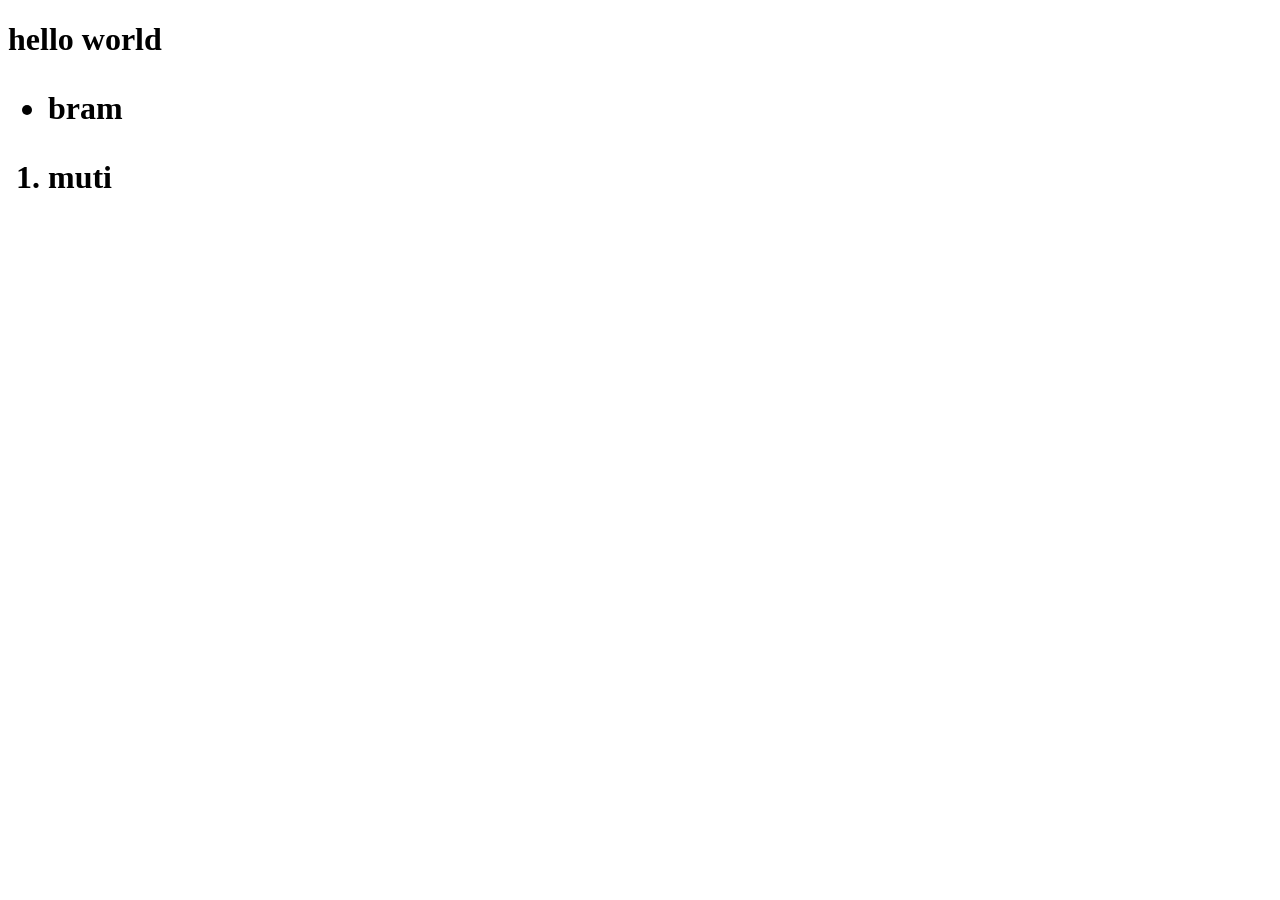
<file: index.html>
<!doctype html>

<html>
  <head>
    <title>Pertemuan 1</title>
  </head>
  <body>
    <h1>
      hello world
      <ul>
        <li>
          bram
        </li>
      </ul>
      <ol>
        <li>
          muti
        </li>
      </ol>
    </h1>
  </body>
</html>
</file>
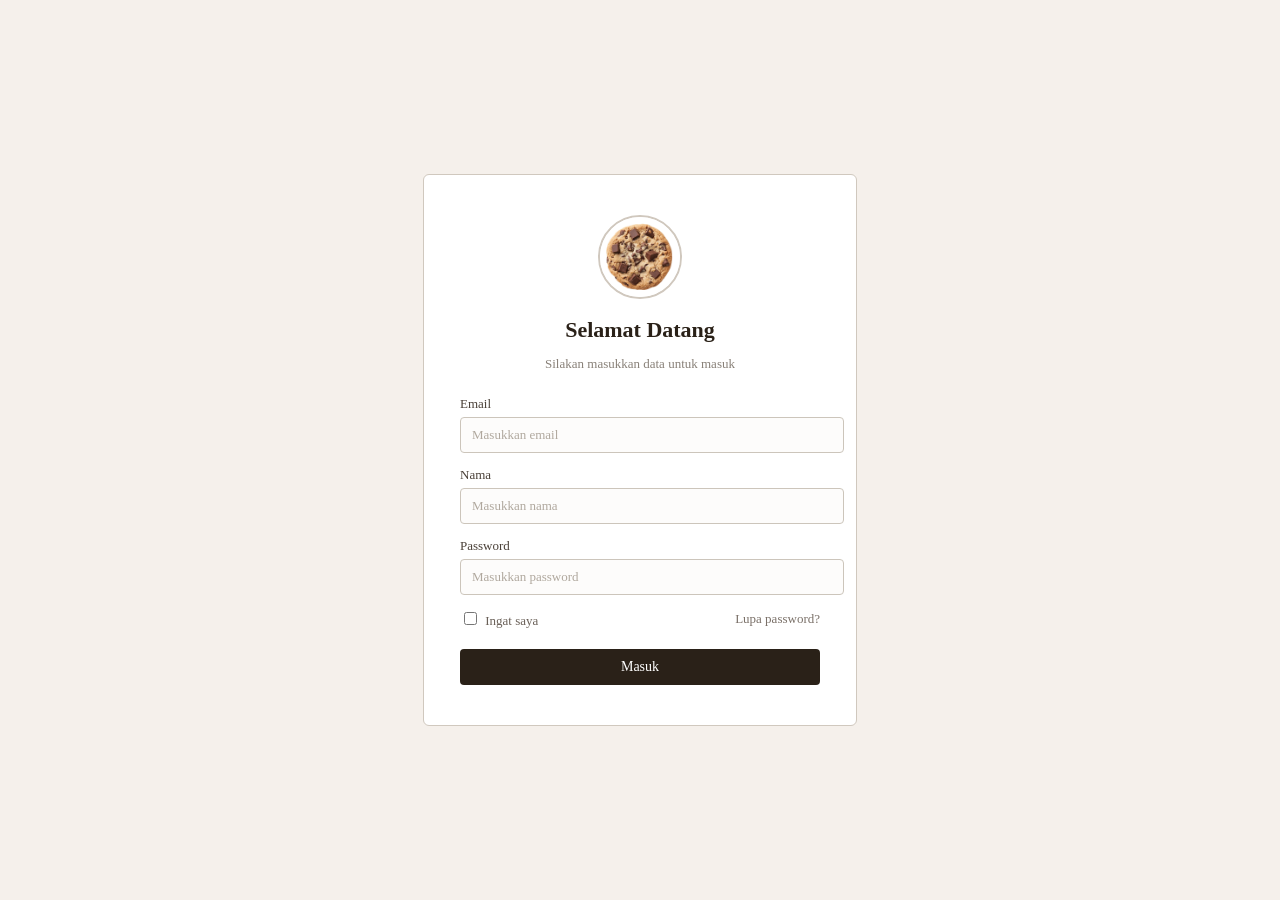
<file: Kuis/index.html>
<!DOCTYPE html>
<html lang="id">
<head>
    <meta charset="UTF-8">
    <meta name="viewport" content="width=device-width, initial-scale=1.0">
    <title>Form Login</title>
    <link rel="stylesheet" href="style.css">
</head>
<body>

    <div class="container">
        <div class="card">

            <div class="logo-wrapper">
                <div class="logo-circle">
                    <img src="logocookies.jpg" alt="Logo">
                </div>
            </div>

            <h1>Selamat Datang</h1>
            <p class="subtitle">Silakan masukkan data untuk masuk</p>

            <form action="#" method="post">

                <div class="form-group">
                    <label for="email">Email</label>
                    <input type="email" id="email" name="email" placeholder="Masukkan email">
                </div>

                <div class="form-group">
                    <label for="nama">Nama</label>
                    <input type="text" id="nama" name="nama" placeholder="Masukkan nama">
                </div>

                <div class="form-group">
                    <label for="password">Password</label>
                    <input type="password" id="password" name="password" placeholder="Masukkan password">
                </div>

                <div class="form-footer">
                    <label class="remember-me">
                        <input type="checkbox" name="ingat"> Ingat saya
                    </label>
                    <a href="#" class="forgot-link">Lupa password?</a>
                </div>

                <button type="submit" class="btn-masuk">Masuk</button>

            </form>

        </div>
    </div>

</body>
</html>
</file>
<file: Kuis/style.css>
body {
    font-family: "Times New Roman", Times, serif;
    background-color: #f5f0eb;
    margin: 0;
    padding: 0;
}

.container {
    width: 100%;
    min-height: 100vh;
    display: flex;
    align-items: center;
    justify-content: center;
}

.card {
    background-color: #ffffff;
    border: 1px solid #d0c8be;
    border-radius: 6px;
    padding: 40px 36px;
    width: 360px;
}

.logo-wrapper {
    text-align: center;
    margin-bottom: 18px;
}

.logo-circle {
    width: 80px;
    height: 80px;
    border-radius: 50%;
    overflow: hidden;
    margin: 0 auto;
    border: 2px solid #d0c8be;
}

.logo-circle img {
    width: 100%;
    height: 100%;
    object-fit: cover;
}

h1 {
    font-size: 22px;
    text-align: center;
    color: #2a2118;
    margin-bottom: 6px;
}

.subtitle {
    font-size: 13px;
    color: #888078;
    text-align: center;
    margin-bottom: 24px;
}

.form-group {
    margin-bottom: 14px;
}

.form-group label {
    display: block;
    font-size: 13px;
    color: #4a4038;
    margin-bottom: 5px;
}

.form-group input[type="text"],
.form-group input[type="email"],
.form-group input[type="password"] {
    width: 100%;
    padding: 9px 11px;
    border: 1px solid #ccc5bb;
    border-radius: 4px;
    font-family: "Times New Roman", Times, serif;
    font-size: 13px;
    color: #2a2118;
    background-color: #fdfcfb;
}

.form-group input::placeholder {
    color: #b0a89e;
}

.form-footer {
    display: flex;
    align-items: center;
    justify-content: space-between;
    margin-top: 6px;
    margin-bottom: 20px;
}

.remember-me {
    font-size: 13px;
    color: #6a6058;
}

.remember-me input {
    margin-right: 5px;
}

.forgot-link {
    font-size: 13px;
    color: #7a7068;
    text-decoration: none;
}

.forgot-link:hover {
    text-decoration: underline;
}

.btn-masuk {
    width: 100%;
    padding: 10px;
    background-color: #2a2118;
    color: #ffffff;
    border: none;
    border-radius: 4px;
    font-family: "Times New Roman", Times, serif;
    font-size: 14px;
    cursor: pointer;
}
</file>
